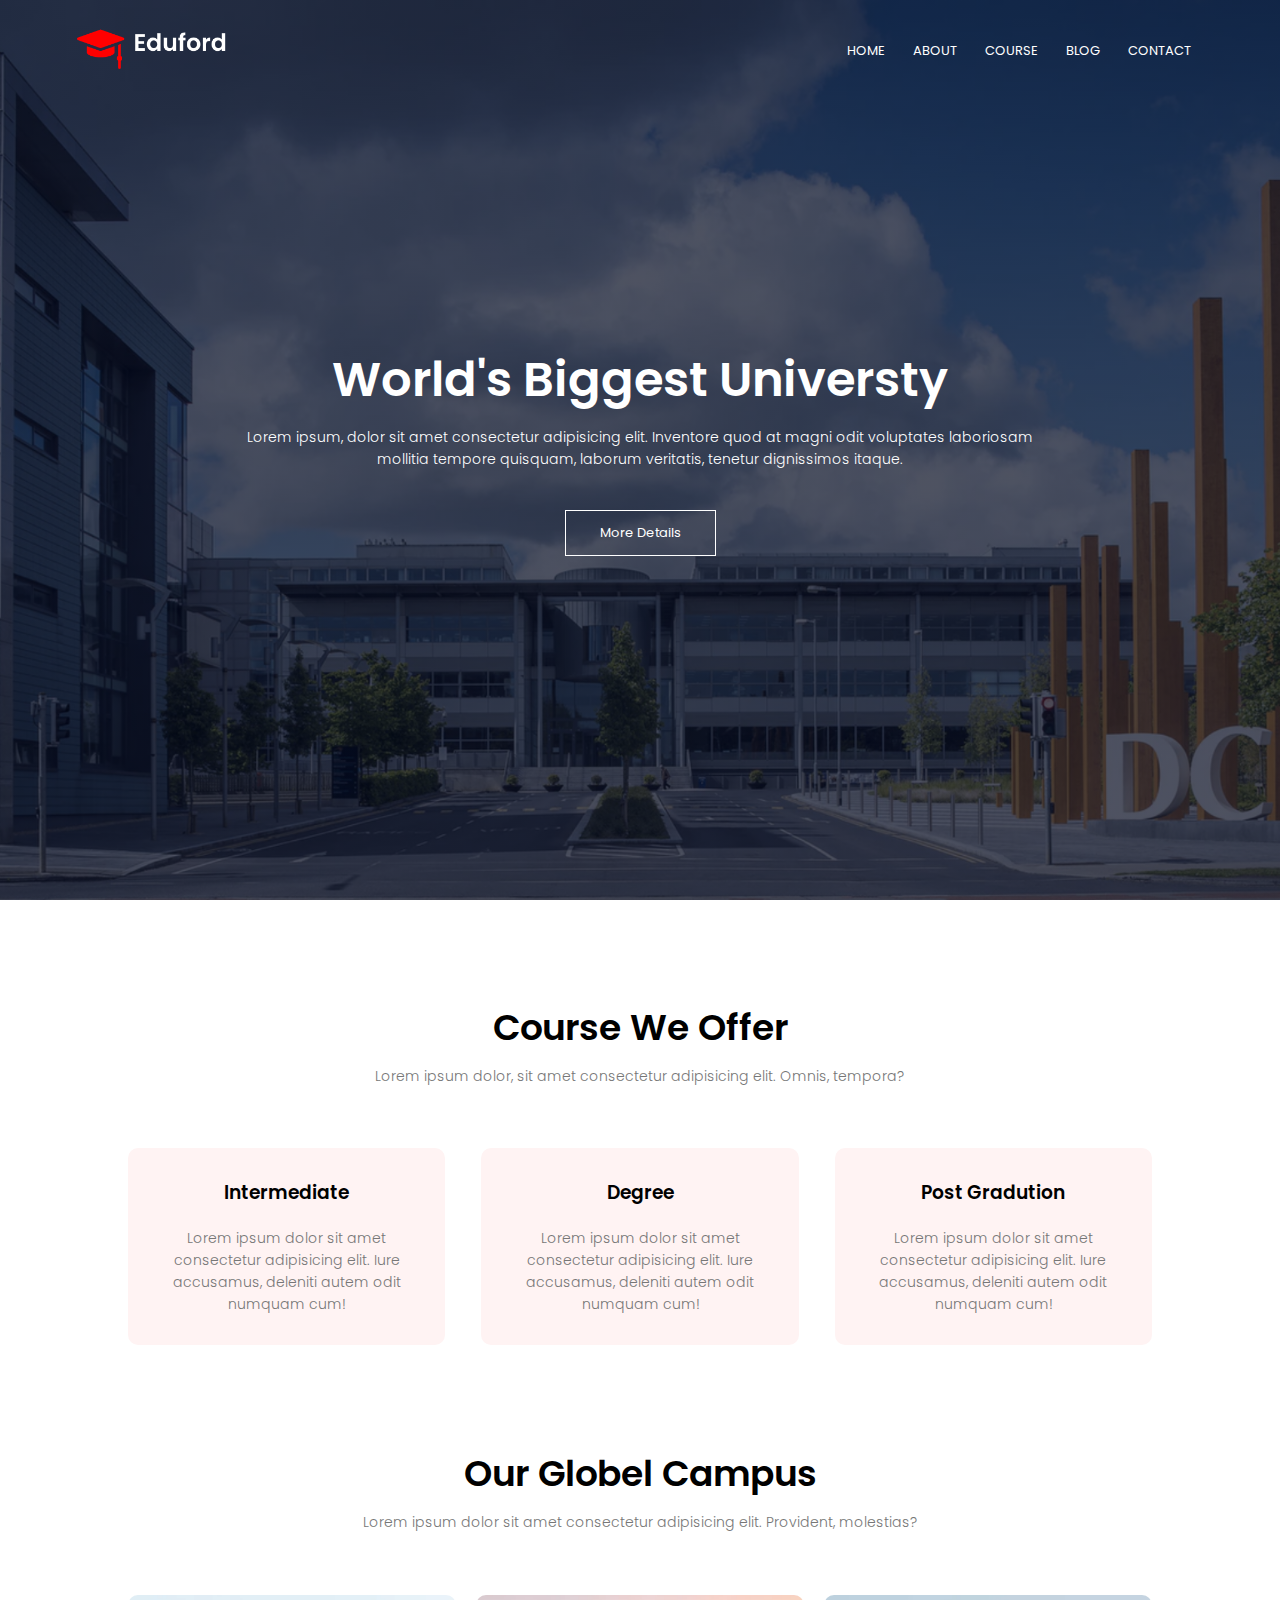
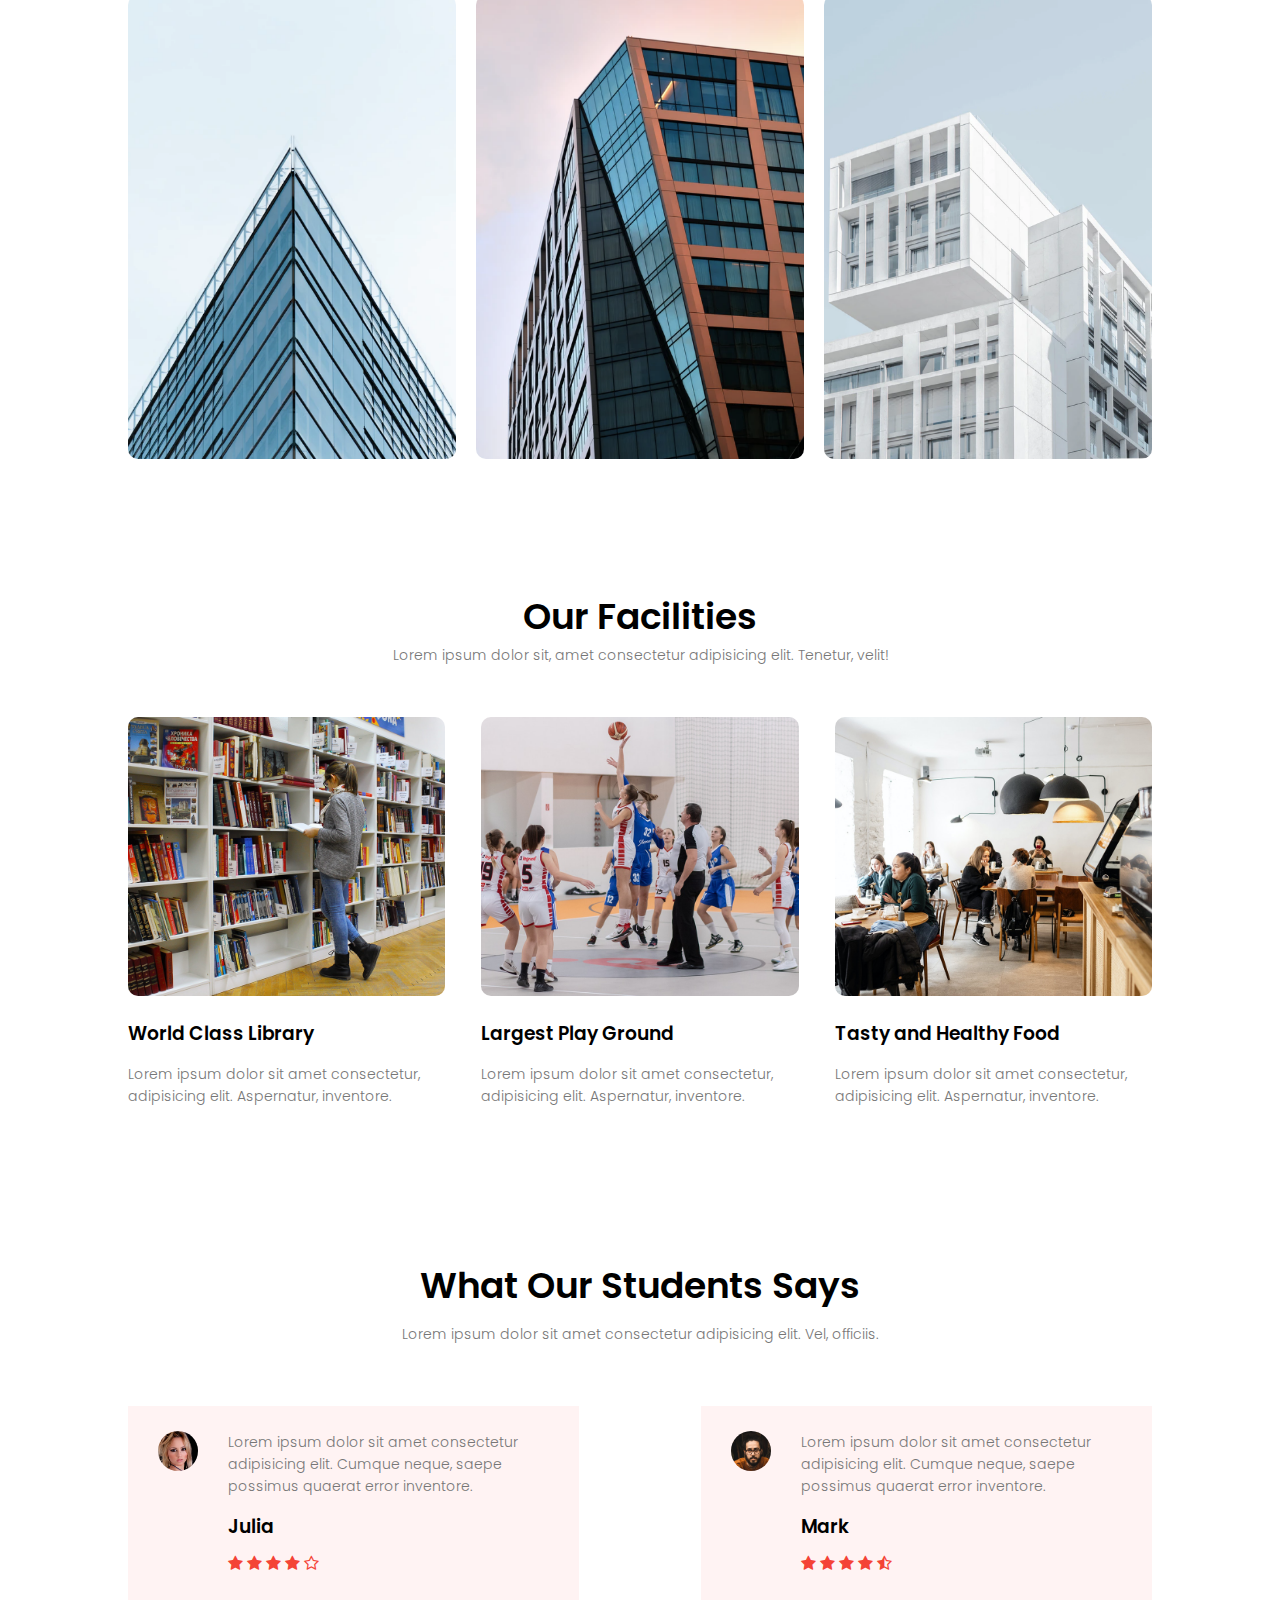
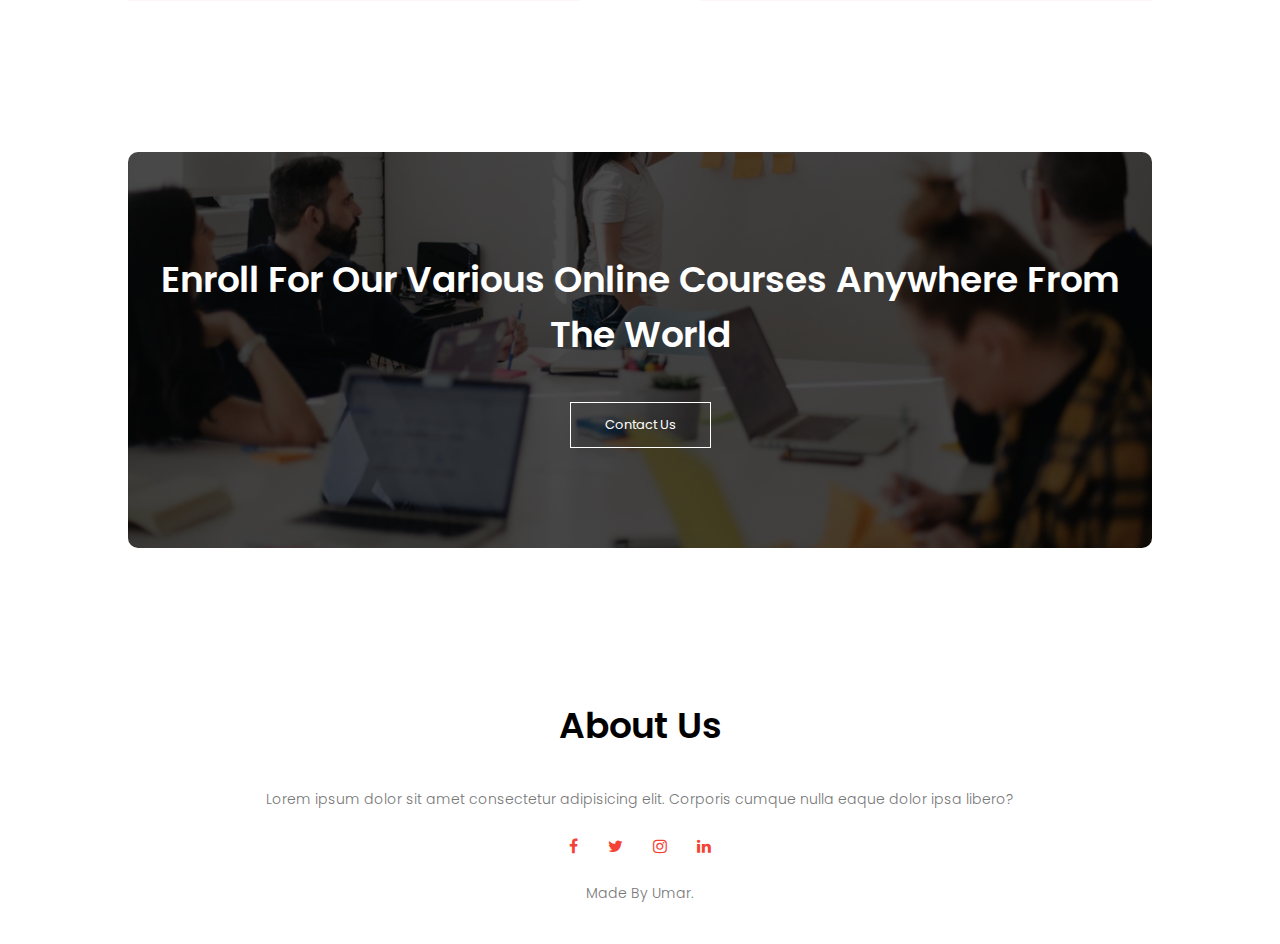
<file: index.html>
<!DOCTYPE html>
<html lang="en">
<head>
    <meta charset="UTF-8">
    <meta http-equiv="X-UA-Compatible" content="IE=edge">
    <meta name="viewport" content="width=device-width, initial-scale=1.0">
    <link rel="stylesheet" href="style.css">
    <link rel="preconnect" href="https://fonts.googleapis.com">
    <link rel="preconnect" href="https://fonts.gstatic.com" crossorigin>
    <link href="https://fonts.googleapis.com/css2?family=Poppins:wght@100;200;400;600;700&display=swap" rel="stylesheet">
    <link rel="stylesheet" href="https://cdnjs.cloudflare.com/ajax/libs/font-awesome/4.7.0/css/font-awesome.min.css">
    <title>Universty Website</title>
</head>
<body>
    <div class="header">
        <nav>
            <a href="index.html"><img src="images/logo.png" alt="" ></a>
            <div class="nav-links" id="nav-links">
                <i class="fa fa-times" onclick="hidemenu()"></i>
                <ul>
                    <li><a href="">HOME</a></li>
                    <li><a href="about.html">ABOUT</a></li>
                    <li><a href="course.html">COURSE</a></li>
                    <li><a href="blog.html">BLOG</a></li>
                    <li><a href="contact.html">CONTACT</a></li>
                </ul>
            </div>
            <i class="fa fa-bars" onclick="showmenu()"></i>
        </nav>
        <div class="text-box">
            <h1>World's Biggest Universty</h1>
            <p>Lorem ipsum, dolor sit amet consectetur adipisicing elit. Inventore quod at magni odit voluptates laboriosam<br>mollitia tempore quisquam, laborum veritatis, tenetur dignissimos itaque.</p>
            <a href="" class="btn">More Details</a>
        </div>
    </div>
                                        <!-- Course Section -->
    <div class="course">
        <h1>Course We Offer</h1>
        <p>Lorem ipsum dolor, sit amet consectetur adipisicing elit. Omnis, tempora?</p>
        <div class="row">
            <div class="course-col">
                <h3>Intermediate</h3>
                <p>Lorem ipsum dolor sit amet consectetur adipisicing elit. Iure accusamus, deleniti autem odit numquam cum!
                </p>
            </div>
            <div class="course-col">
                <h3>Degree</h3>
                <p>Lorem ipsum dolor sit amet consectetur adipisicing elit. Iure accusamus, deleniti autem odit numquam cum!
                </p>
            </div>
            <div class="course-col">
                <h3>Post Gradution</h3>
                <p>Lorem ipsum dolor sit amet consectetur adipisicing elit. Iure accusamus, deleniti autem odit numquam cum!
                </p>
            </div>
        </div>
    </div>
    <!-- Campus -->
    <section class="campus">
        <h1>Our Globel Campus</h1>
        <p>Lorem ipsum dolor sit amet consectetur adipisicing elit. Provident, molestias?</p>
        <div class="row">
            <div class="campus-col">
                <img src="images/london.png" alt="">
                <div class="layer">
                    <h3>LONDON</h3>
                </div>
            </div>
            <div class="campus-col">
                <img src="images/newyork.png" alt="">
                <div class="layer">
                    <h3>NEW YORKE</h3>
                </div>
            </div>
            <div class="campus-col">
                <img src="images/washington.png" alt="">
                <div class="layer">
                    <h3>WASHINGTON</h3>
                </div>
            </div>
        </div>
    </section>
<!-- Facilities  -->
<section class="facilities">
    <h1>Our Facilities</h1>
    <p>Lorem ipsum dolor sit, amet consectetur adipisicing elit. Tenetur, velit!</p>
    <div class="row">
        <div class="facilities-col">
            <img src="images/library.png" alt="">
            <h3>World Class Library</h3>
            <p>Lorem ipsum dolor sit amet consectetur, adipisicing elit. Aspernatur, inventore.</p>
        </div>
        <div class="facilities-col">
            <img src="images/basketball.png" alt="">
            <h3>Largest Play Ground</h3>
            <p>Lorem ipsum dolor sit amet consectetur, adipisicing elit. Aspernatur, inventore.</p>
        </div>
        <div class="facilities-col">
            <img src="images/cafeteria.png" alt="">
            <h3>Tasty and Healthy Food</h3>
            <p>Lorem ipsum dolor sit amet consectetur, adipisicing elit. Aspernatur, inventore.</p>
        </div>
    </div>
</section>
<!-- Testimonials -->
<section class="testimonials">
    <h1>What Our Students Says</h1>
    <p>Lorem ipsum dolor sit amet consectetur adipisicing elit. Vel, officiis.</p>
    <div class="row">
        <div class="testimonials-col">
            <img src="images/user1.jpg" alt="">
            <div>
                <p>Lorem ipsum dolor sit amet consectetur adipisicing elit. Cumque neque, saepe possimus quaerat error inventore.</p>
                <h3>Julia</h3>
                <i class="fa fa-star"></i>
                <i class="fa fa-star"></i>
                <i class="fa fa-star"></i>
                <i class="fa fa-star"></i>
                <i class="fa fa-star-o"></i>
            </div>
        </div>
        <div class="testimonials-col">
            <img src="images/user2.jpg" alt="">
            <div>
                <p>Lorem ipsum dolor sit amet consectetur adipisicing elit. Cumque neque, saepe possimus quaerat error inventore.</p>
                <h3>Mark</h3>
                <i class="fa fa-star"></i>
                <i class="fa fa-star"></i>
                <i class="fa fa-star"></i>
                <i class="fa fa-star"></i>
                <i class="fa fa-star-half-o"></i>
            </div>
        </div>
    </div>
</section>
<!-- Call To Action -->
<section class="cta">
    <h1>Enroll For Our Various Online Courses Anywhere From The World</h1>
    <a href="" class="btn">Contact Us</a>
</section>
<!-- Footer -->
<section class="footer">
    <h1>About Us</h1>
    <p>Lorem ipsum dolor sit amet consectetur adipisicing elit. Corporis cumque nulla eaque dolor ipsa libero?</p>
    <div class="icons">
        <i class="fa fa-facebook"></i>
        <i class="fa fa-twitter"></i>
        <i class="fa fa-instagram"></i>
        <i class="fa fa-linkedin"></i>
    </div>
    <p>Made By Umar.</p>
</section>


    <!-- JavaScript For Toggel -->
    <script>
        var navlinks = document.getElementById('nav-links');
        function showmenu(){
            navlinks.style.right = "0";
        }
        function hidemenu(){
            navlinks.style.right = "-200px";
        }
    </script>
</body>
</html>
</file>
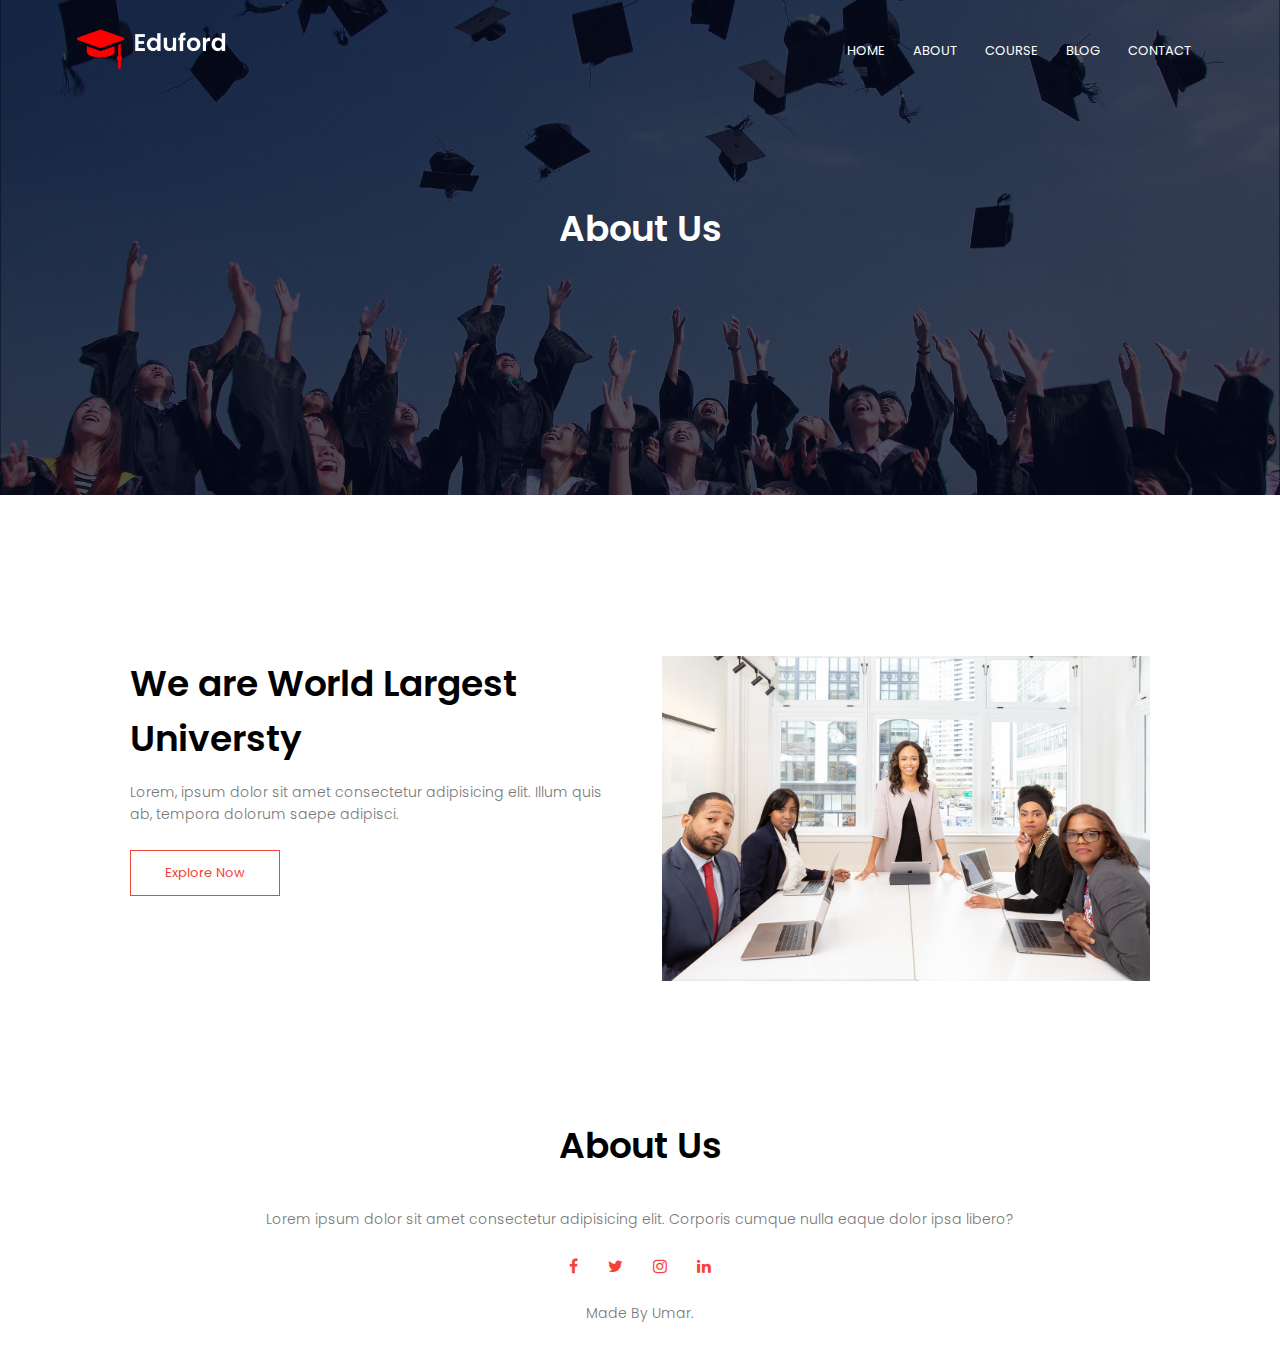
<file: about.html>
<!DOCTYPE html>
<html lang="en">
<head>
    <meta charset="UTF-8">
    <meta http-equiv="X-UA-Compatible" content="IE=edge">
    <meta name="viewport" content="width=device-width, initial-scale=1.0">
    <link rel="stylesheet" href="style.css">
    <link rel="preconnect" href="https://fonts.googleapis.com">
    <link rel="preconnect" href="https://fonts.gstatic.com" crossorigin>
    <link href="https://fonts.googleapis.com/css2?family=Poppins:wght@100;200;400;600;700&display=swap" rel="stylesheet">
    <link rel="stylesheet" href="https://cdnjs.cloudflare.com/ajax/libs/font-awesome/4.7.0/css/font-awesome.min.css">
    <title>Universty Website</title>
</head>
<body>
    <div class="sub-header">
        <nav>
            <a href="index.html"><img src="images/logo.png" alt="" ></a>
            <div class="nav-links" id="nav-links">
                <i class="fa fa-times" onclick="hidemenu()"></i>
                <ul>
                    <li><a href="index.html">HOME</a></li>
                    <li><a href="about.html">ABOUT</a></li>
                    <li><a href="course.html">COURSE</a></li>
                    <li><a href="blog.html">BLOG</a></li>
                    <li><a href="contact.html">CONTACT</a></li>
                </ul>
            </div>
            <i class="fa fa-bars" onclick="showmenu()"></i>
        </nav>
        <h1>About Us</h1>
    </div>
    <!-- content -->
    <section class="about-us">
        <div class="row">
            <div class="about-col">
                <h1>We are World Largest Universty</h1>
                <p>Lorem, ipsum dolor sit amet consectetur adipisicing elit. Illum quis ab, tempora dolorum saepe adipisci.</p>
                <a href="" class="btn about-btn">Explore Now</a>
            </div>
            <div class="about-col">
                <img src="images/about.jpg" alt="">
            </div>
        </div>
    </section>
  
<!-- Footer -->
<section class="footer">
    <h1>About Us</h1>
    <p>Lorem ipsum dolor sit amet consectetur adipisicing elit. Corporis cumque nulla eaque dolor ipsa libero?</p>
    <div class="icons">
        <i class="fa fa-facebook"></i>
        <i class="fa fa-twitter"></i>
        <i class="fa fa-instagram"></i>
        <i class="fa fa-linkedin"></i>
    </div>
    <p>Made By Umar.</p>
</section>


    <!-- JavaScript For Toggel -->
    <script>
        var navlinks = document.getElementById('nav-links');
        function showmenu(){
            navlinks.style.right = "0";
        }
        function hidemenu(){
            navlinks.style.right = "-200px";
        }
    </script>
</body>
</html>
</file>
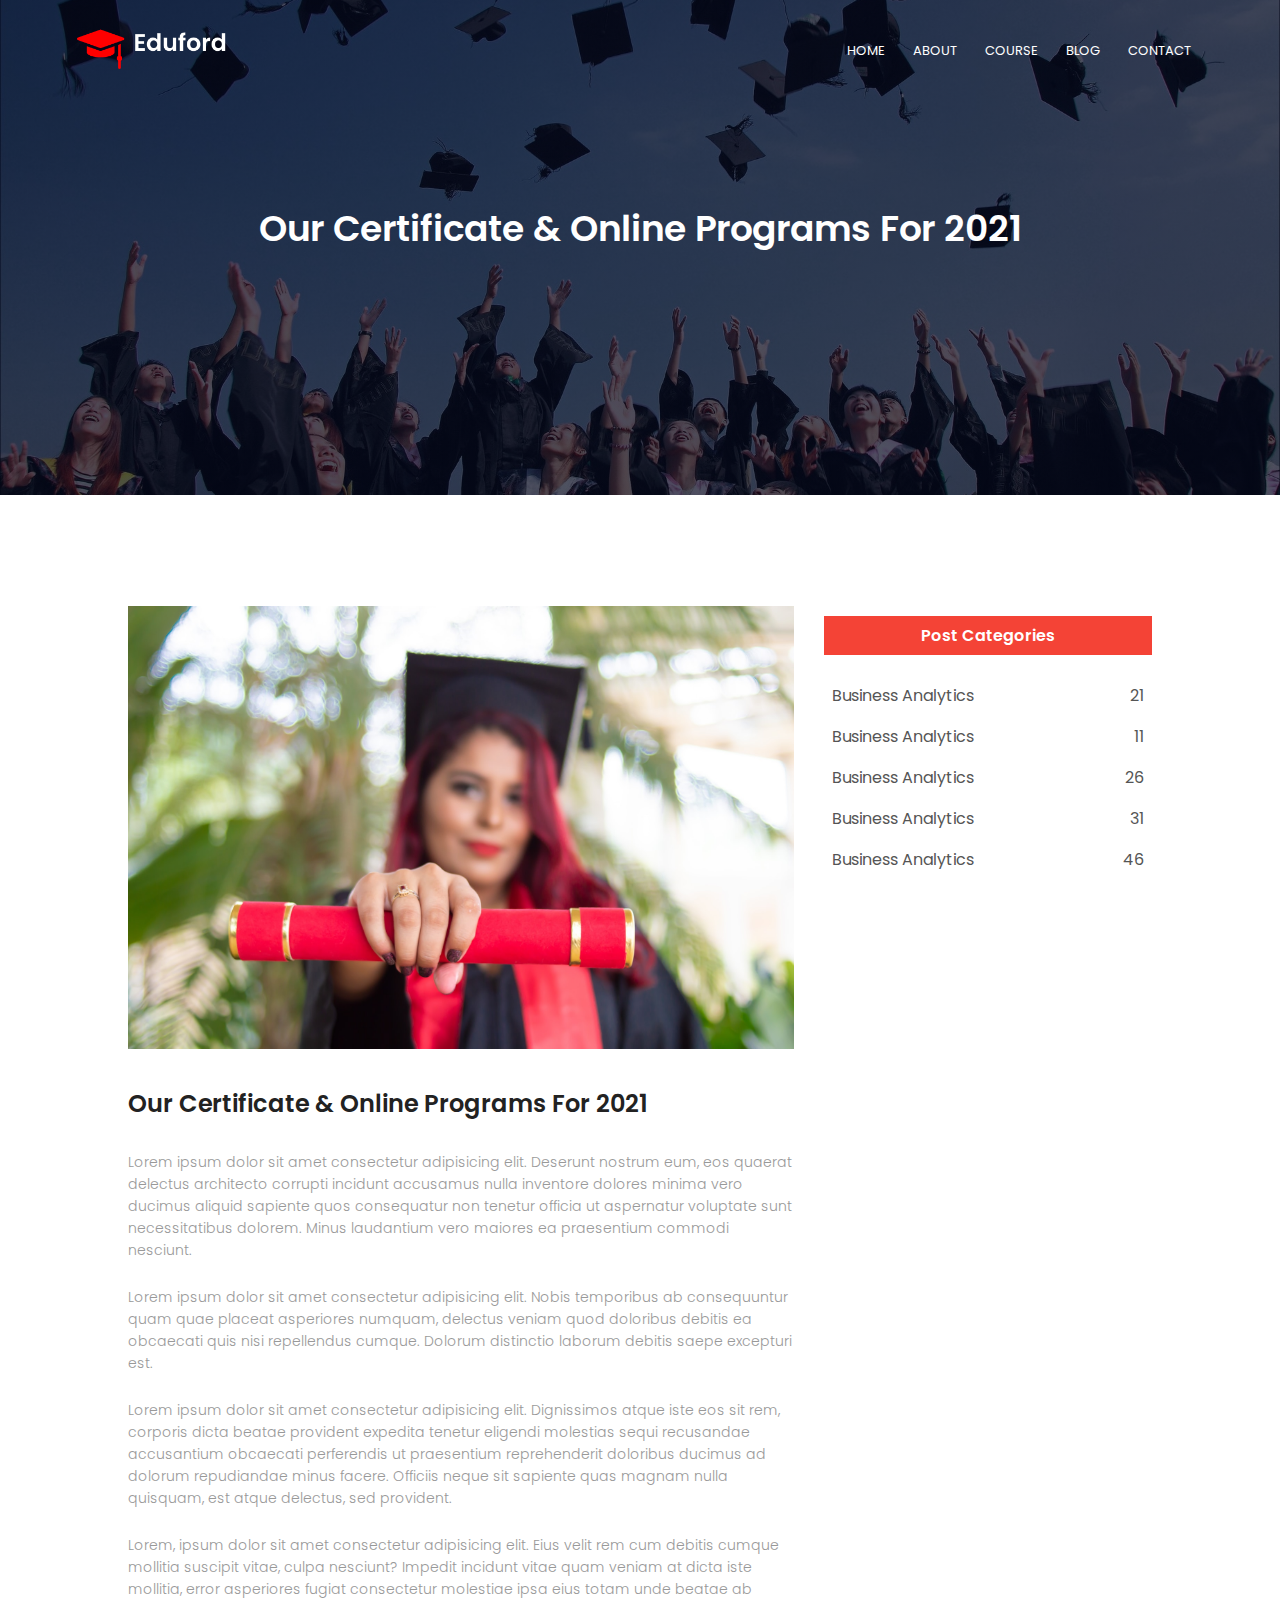
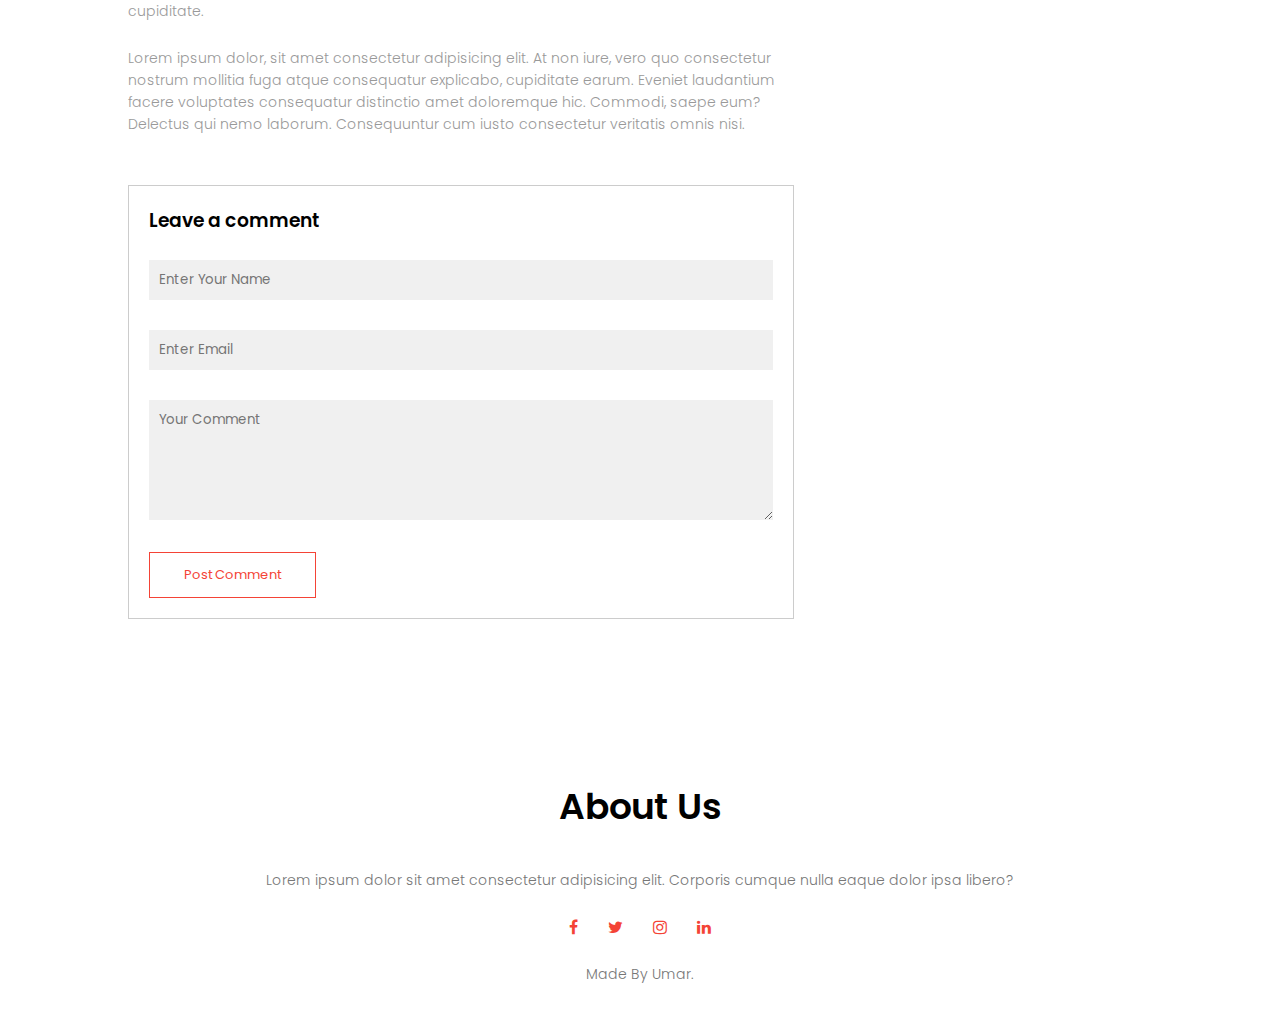
<file: blog.html>
<!DOCTYPE html>
<html lang="en">
<head>
    <meta charset="UTF-8">
    <meta http-equiv="X-UA-Compatible" content="IE=edge">
    <meta name="viewport" content="width=device-width, initial-scale=1.0">
    <link rel="stylesheet" href="style.css">
    <link rel="preconnect" href="https://fonts.googleapis.com">
    <link rel="preconnect" href="https://fonts.gstatic.com" crossorigin>
    <link href="https://fonts.googleapis.com/css2?family=Poppins:wght@100;200;400;600;700&display=swap" rel="stylesheet">
    <link rel="stylesheet" href="https://cdnjs.cloudflare.com/ajax/libs/font-awesome/4.7.0/css/font-awesome.min.css">
    <title>Universty Website</title>
</head>
<body>
    <div class="sub-header">
        <nav>
            <a href="index.html"><img src="images/logo.png" alt="" ></a>
            <div class="nav-links" id="nav-links">
                <i class="fa fa-times" onclick="hidemenu()"></i>
                <ul>
                    <li><a href="index.html">HOME</a></li>
                    <li><a href="about.html">ABOUT</a></li>
                    <li><a href="course.html">COURSE</a></li>
                    <li><a href="blog.html">BLOG</a></li>
                    <li><a href="contact.html">CONTACT</a></li>
                </ul>
            </div>
            <i class="fa fa-bars" onclick="showmenu()"></i>
        </nav>
        <h1>Our Certificate & Online Programs For 2021 </h1>
    </div>
    <!-- Blog page -->
    <section class="blog-content">
        <div class="row">
            <div class="blog-left">
                <img src="images/certificate.jpg" alt="">
                <h2>Our Certificate & Online Programs For 2021</h2>
                <p>Lorem ipsum dolor sit amet consectetur adipisicing elit. Deserunt nostrum eum, eos quaerat delectus architecto corrupti incidunt accusamus nulla inventore dolores minima vero ducimus aliquid sapiente quos consequatur non tenetur officia ut aspernatur voluptate sunt necessitatibus dolorem. Minus laudantium vero maiores ea praesentium commodi nesciunt.</p>
                <br>
                <p>Lorem ipsum dolor sit amet consectetur adipisicing elit. Nobis temporibus ab consequuntur quam quae placeat asperiores numquam, delectus veniam quod doloribus debitis ea obcaecati quis nisi repellendus cumque. Dolorum distinctio laborum debitis saepe excepturi est.</p>
                <br>
                <p>Lorem ipsum dolor sit amet consectetur adipisicing elit. Dignissimos atque iste eos sit rem, corporis dicta beatae provident expedita tenetur eligendi molestias sequi recusandae accusantium obcaecati perferendis ut praesentium reprehenderit doloribus ducimus ad dolorum repudiandae minus facere. Officiis neque sit sapiente quas magnam nulla quisquam, est atque delectus, sed provident.</p>
                <br>
                <p>Lorem, ipsum dolor sit amet consectetur adipisicing elit. Eius velit rem cum debitis cumque mollitia suscipit vitae, culpa nesciunt? Impedit incidunt vitae quam veniam at dicta iste mollitia, error asperiores fugiat consectetur molestiae ipsa eius totam unde beatae ab cupiditate.</p>
                <br>
                <p>Lorem ipsum dolor, sit amet consectetur adipisicing elit. At non iure, vero quo consectetur nostrum mollitia fuga atque consequatur explicabo, cupiditate earum. Eveniet laudantium facere voluptates consequatur distinctio amet doloremque hic. Commodi, saepe eum? Delectus qui nemo laborum. Consequuntur cum iusto consectetur veritatis omnis nisi.</p>
                <div class="comment-box">
                    <h3>Leave a comment</h3>
                    <form action="" class="comment-form">
                        <input type="text" placeholder="Enter Your Name">
                        <input type="email" placeholder="Enter Email">
                        <textarea rows="5" placeholder="Your Comment"></textarea>
                        <button type="submit" class="btn about-btn">Post Comment</button>
                    </form>
                </div>
            </div>
            <div class="blog-right">
                <h3>Post Categories</h3>
                <div>
                    <span>Business Analytics</span>
                    <span>21</span>
                </div>
                <div>
                    <span>Business Analytics</span>
                    <span>11</span>
                </div>
                <div>
                    <span>Business Analytics</span>
                    <span>26</span>
                </div>
                <div>
                    <span>Business Analytics</span>
                    <span>31</span>
                </div>
                <div>
                    <span>Business Analytics</span>
                    <span>46</span>
                </div>
            </div>
        </div>
    </section>
   
  
<!-- Footer -->
<section class="footer">
    <h1>About Us</h1>
    <p>Lorem ipsum dolor sit amet consectetur adipisicing elit. Corporis cumque nulla eaque dolor ipsa libero?</p>
    <div class="icons">
        <i class="fa fa-facebook"></i>
        <i class="fa fa-twitter"></i>
        <i class="fa fa-instagram"></i>
        <i class="fa fa-linkedin"></i>
    </div>
    <p>Made By Umar.</p>
</section>


    <!-- JavaScript For Toggel -->
    <script>
        var navlinks = document.getElementById('nav-links');
        function showmenu(){
            navlinks.style.right = "0";
        }
        function hidemenu(){
            navlinks.style.right = "-200px";
        }
    </script>
</body>
</html>
</file>
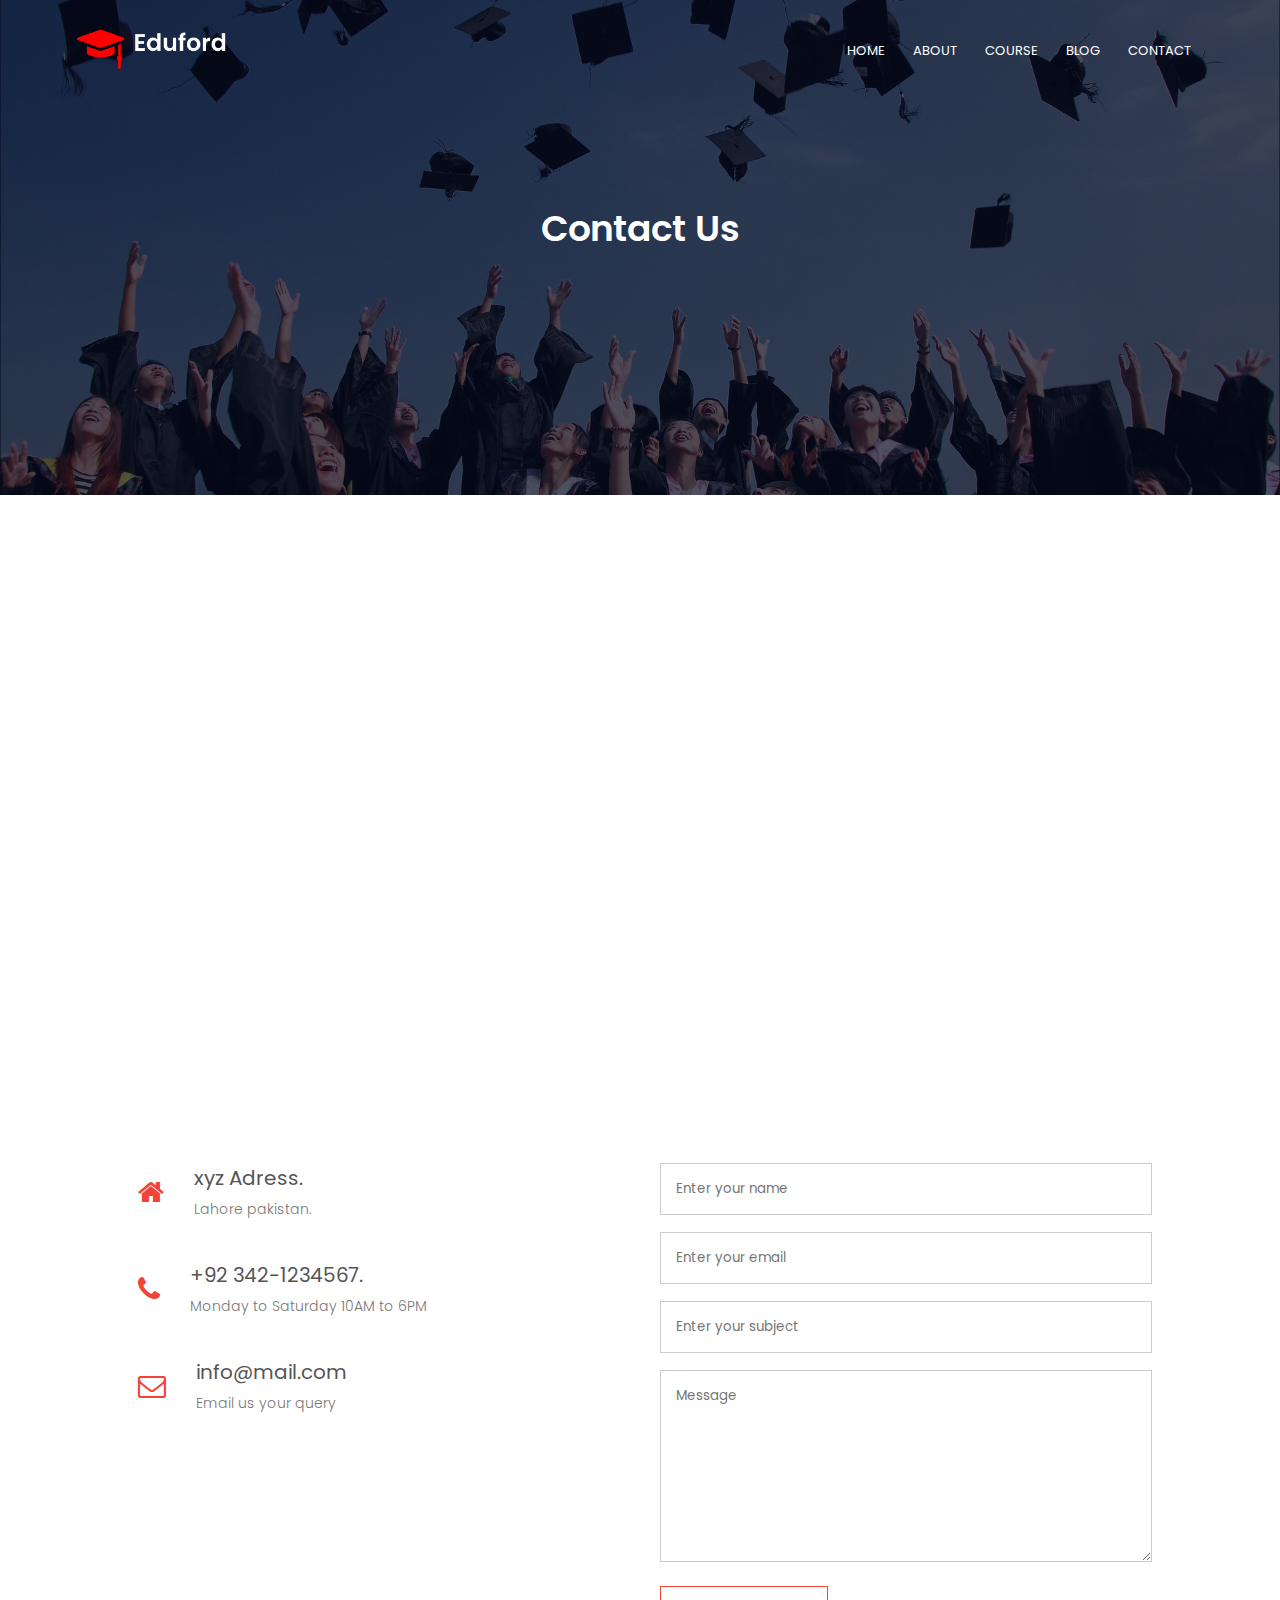
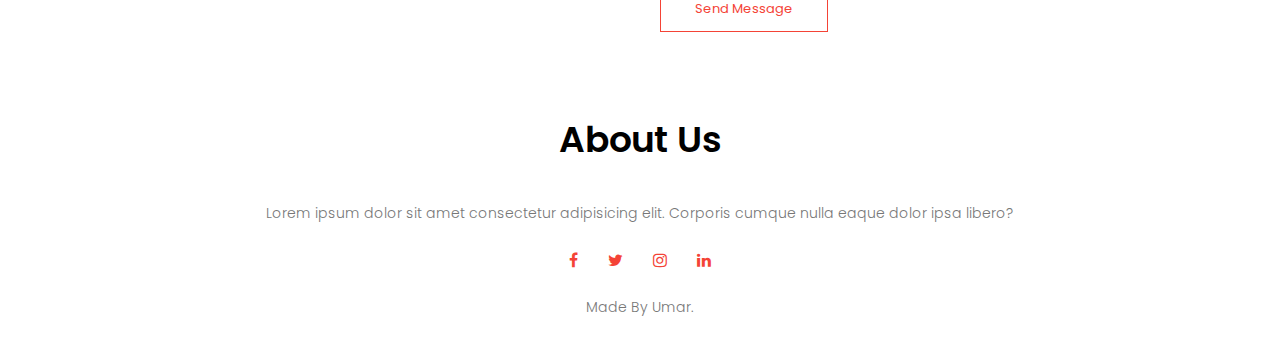
<file: contact.html>
<!DOCTYPE html>
<html lang="en">
<head>
    <meta charset="UTF-8">
    <meta http-equiv="X-UA-Compatible" content="IE=edge">
    <meta name="viewport" content="width=device-width, initial-scale=1.0">
    <link rel="stylesheet" href="style.css">
    <link rel="preconnect" href="https://fonts.googleapis.com">
    <link rel="preconnect" href="https://fonts.gstatic.com" crossorigin>
    <link href="https://fonts.googleapis.com/css2?family=Poppins:wght@100;200;400;600;700&display=swap" rel="stylesheet">
    <link rel="stylesheet" href="https://cdnjs.cloudflare.com/ajax/libs/font-awesome/4.7.0/css/font-awesome.min.css">
    <title>Universty Website</title>
</head>
<body>
    <div class="sub-header">
        <nav>
            <a href="index.html"><img src="images/logo.png" alt="" ></a>
            <div class="nav-links" id="nav-links">
                <i class="fa fa-times" onclick="hidemenu()"></i>
                <ul>
                    <li><a href="index.html">HOME</a></li>
                    <li><a href="about.html">ABOUT</a></li>
                    <li><a href="course.html">COURSE</a></li>
                    <li><a href="blog.html">BLOG</a></li>
                    <li><a href="contact.html">CONTACT</a></li>
                </ul>
            </div>
            <i class="fa fa-bars" onclick="showmenu()"></i>
        </nav>
        <h1>Contact Us</h1>
    </div>
    <!-- Loction -->
    <section class="loction">
        <iframe src="https://www.google.com/maps/embed?pb=!1m18!1m12!1m3!1d435518.6817839112!2d74.05418918633279!3d31.483220874943807!2m3!1f0!2f0!3f0!3m2!1i1024!2i768!4f13.1!3m3!1m2!1s0x39190483e58107d9%3A0xc23abe6ccc7e2462!2sLahore%2C%20Punjab%2C%20Pakistan!5e0!3m2!1sen!2s!4v1624646843323!5m2!1sen!2s" width="600" height="450" style="border:0;" allowfullscreen="" loading="lazy"></iframe>
    </section>
    <section class="contact-us">
        <div class="row">
            <div class="contact-col">
                <div>
                    <i class="fa fa-home"></i>
                    <span>
                        <h5>xyz Adress.</h5>
                        <p>Lahore pakistan.</p>
                    </span>
                </div>
                <div>
                    <i class="fa fa-phone"></i>
                    <span>
                        <h5>+92 342-1234567.</h5>
                        <p>Monday to Saturday 10AM to 6PM</p>
                    </span>
                </div>
                <div>
                    <i class="fa fa-envelope-o"></i>
                    <span>
                        <h5>info@mail.com</h5>
                        <p>Email us your query</p>
                    </span>
                </div>
            </div>
            <div class="contact-col">
                <form action="formhandler.php" method="POST">
                    <input type="text" name="name" placeholder="Enter your name" requried>
                    <input type="email" name="email" placeholder="Enter your email" requried>
                    <input type="text" name="subject" placeholder="Enter your subject" requried>
                    <textarea rows="8" name="message" placeholder="Message" requried></textarea>
                    <button type="submit" class="btn about-btn">Send Message</button>
                </form>
            </div>
        </div>
    </section>
<!-- Footer -->
<section class="footer">
    <h1>About Us</h1>
    <p>Lorem ipsum dolor sit amet consectetur adipisicing elit. Corporis cumque nulla eaque dolor ipsa libero?</p>
    <div class="icons">
        <i class="fa fa-facebook"></i>
        <i class="fa fa-twitter"></i>
        <i class="fa fa-instagram"></i>
        <i class="fa fa-linkedin"></i>
    </div>
    <p>Made By Umar.</p>
</section>


    <!-- JavaScript For Toggel -->
    <script>
        var navlinks = document.getElementById('nav-links');
        function showmenu(){
            navlinks.style.right = "0";
        }
        function hidemenu(){
            navlinks.style.right = "-200px";
        }
    </script>
</body>
</html>
</file>
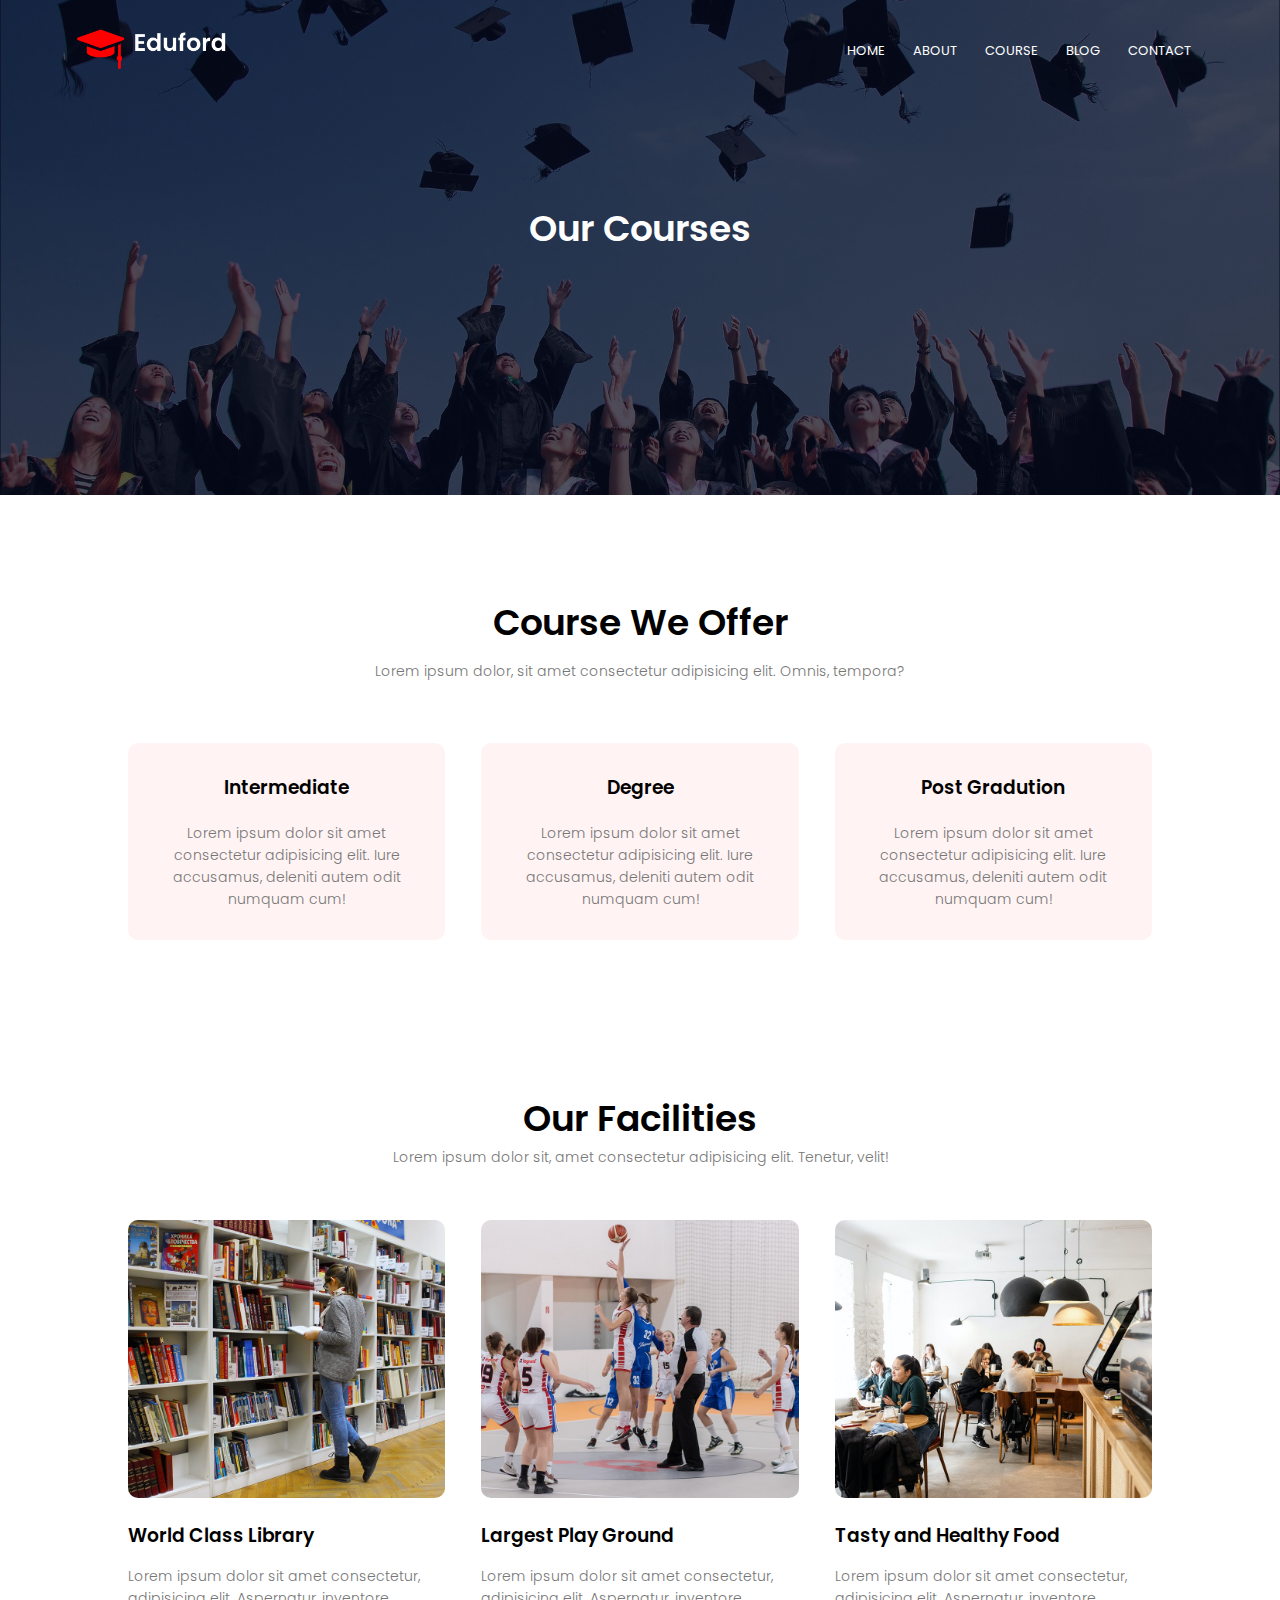
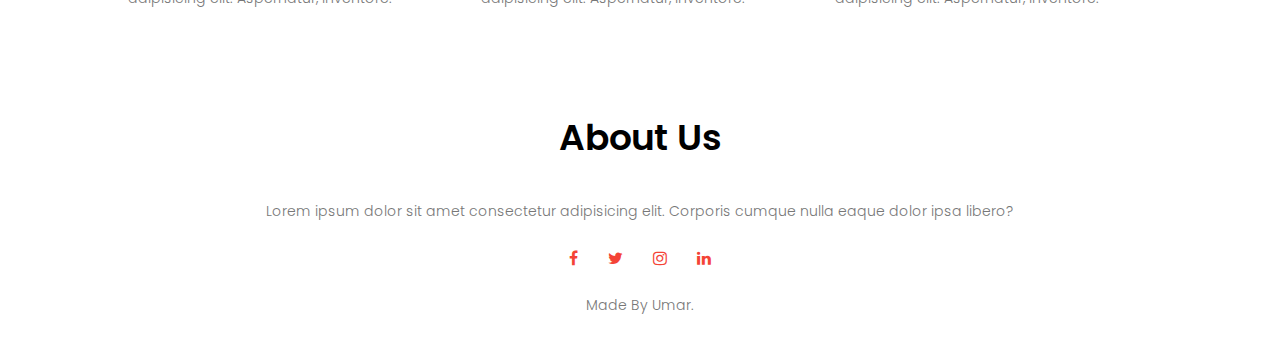
<file: course.html>
<!DOCTYPE html>
<html lang="en">
<head>
    <meta charset="UTF-8">
    <meta http-equiv="X-UA-Compatible" content="IE=edge">
    <meta name="viewport" content="width=device-width, initial-scale=1.0">
    <link rel="stylesheet" href="style.css">
    <link rel="preconnect" href="https://fonts.googleapis.com">
    <link rel="preconnect" href="https://fonts.gstatic.com" crossorigin>
    <link href="https://fonts.googleapis.com/css2?family=Poppins:wght@100;200;400;600;700&display=swap" rel="stylesheet">
    <link rel="stylesheet" href="https://cdnjs.cloudflare.com/ajax/libs/font-awesome/4.7.0/css/font-awesome.min.css">
    <title>Universty Website</title>
</head>
<body>
    <div class="sub-header">
        <nav>
            <a href="index.html"><img src="images/logo.png" alt="" ></a>
            <div class="nav-links" id="nav-links">
                <i class="fa fa-times" onclick="hidemenu()"></i>
                <ul>
                    <li><a href="index.html">HOME</a></li>
                    <li><a href="about.html">ABOUT</a></li>
                    <li><a href="course.html">COURSE</a></li>
                    <li><a href="blog.html">BLOG</a></li>
                    <li><a href="contact.html">CONTACT</a></li>
                </ul>
            </div>
            <i class="fa fa-bars" onclick="showmenu()"></i>
        </nav>
        <h1>Our Courses</h1>
    </div>
                                      <!-- Course Section -->
    <div class="course">
        <h1>Course We Offer</h1>
        <p>Lorem ipsum dolor, sit amet consectetur adipisicing elit. Omnis, tempora?</p>
        <div class="row">
            <div class="course-col">
                <h3>Intermediate</h3>
                <p>Lorem ipsum dolor sit amet consectetur adipisicing elit. Iure accusamus, deleniti autem odit numquam cum!
                </p>
            </div>
            <div class="course-col">
                <h3>Degree</h3>
                <p>Lorem ipsum dolor sit amet consectetur adipisicing elit. Iure accusamus, deleniti autem odit numquam cum!
                </p>
            </div>
            <div class="course-col">
                <h3>Post Gradution</h3>
                <p>Lorem ipsum dolor sit amet consectetur adipisicing elit. Iure accusamus, deleniti autem odit numquam cum!
                </p>
            </div>
        </div>
    </div>
    <!-- Facilities  -->
<section class="facilities">
    <h1>Our Facilities</h1>
    <p>Lorem ipsum dolor sit, amet consectetur adipisicing elit. Tenetur, velit!</p>
    <div class="row">
        <div class="facilities-col">
            <img src="images/library.png" alt="">
            <h3>World Class Library</h3>
            <p>Lorem ipsum dolor sit amet consectetur, adipisicing elit. Aspernatur, inventore.</p>
        </div>
        <div class="facilities-col">
            <img src="images/basketball.png" alt="">
            <h3>Largest Play Ground</h3>
            <p>Lorem ipsum dolor sit amet consectetur, adipisicing elit. Aspernatur, inventore.</p>
        </div>
        <div class="facilities-col">
            <img src="images/cafeteria.png" alt="">
            <h3>Tasty and Healthy Food</h3>
            <p>Lorem ipsum dolor sit amet consectetur, adipisicing elit. Aspernatur, inventore.</p>
        </div>
    </div>
</section>
<!-- Footer -->
<section class="footer">
    <h1>About Us</h1>
    <p>Lorem ipsum dolor sit amet consectetur adipisicing elit. Corporis cumque nulla eaque dolor ipsa libero?</p>
    <div class="icons">
        <i class="fa fa-facebook"></i>
        <i class="fa fa-twitter"></i>
        <i class="fa fa-instagram"></i>
        <i class="fa fa-linkedin"></i>
    </div>
    <p>Made By Umar.</p>
</section>


    <!-- JavaScript For Toggel -->
    <script>
        var navlinks = document.getElementById('nav-links');
        function showmenu(){
            navlinks.style.right = "0";
        }
        function hidemenu(){
            navlinks.style.right = "-200px";
        }
    </script>
</body>
</html>
</file>
<file: style.css>
*{
    margin: 0;
    padding: 0;
    box-sizing: border-box;
    font-family: 'Poppins', sans-serif;
}
.header{
    width: 100%;
    min-height: 100vh;
    background-image: linear-gradient(rgba(4,9,30,0.7), rgba(4,9,30,0.7)), url(images/banner.png);
    background-position: center;
    background-size: cover;
    position: relative;
}
nav{
    display: flex;
    justify-content: space-between;
    align-items: center;
    padding: 2% 6%;
}
nav img{
    width: 150px;
}
.nav-links{
    flex: 1;
    text-align: right;
}
.nav-links ul li{
    display: inline-block;
    list-style: none;
    position: relative;
    padding: 8px 12px;
}
.nav-links ul li a{
    color: #fff;
    text-decoration: none;
    font-size: 13px;
}
.nav-links ul li::after{
    content: '';
    width: 0;
    height: 2px;
    background: #f44336;
    display: block;
    margin: auto;
    transition: 0.5s;
}
.nav-links ul li:hover::after{
    width: 100%;
}
.text-box{
    width: 90%;
    color: #fff;
    position: absolute;
    top: 50%;
    left: 50%;
    transform: translate(-50%, -50%);
    text-align: center;
}
.text-box h1{
    font-size: 48px;
}
.text-box p{
    padding: 10px 0 40px;
    font-size: 14px;
    color: #fff;
}
.btn{
    display: inline-block;
    text-decoration: none;
    color: #fff;
    border: 1px solid #fff;
    padding: 12px 34px;
    font-size: 13px;
    background: transparent;
    position: relative;
    cursor: pointer;
}
.btn:hover{
    border: 1px solid #f44336;
    background: #f44336;
    transition: 1s;
}
nav .fa{
    display: none;
}
@media(max-width: 700px){
    .text-box h1{
        font-size: 20px;
    }
    .nav-links{
        position: fixed;
        background: #f44336;
        height: 100vh;
        width: 200px;
        top: 0;
        right: -200px;
        text-align: left;
        z-index: 2;
        transition: 1s;
    }
    .nav-links ul li{
        display: block;
    }
    nav .fa{
        display: block;
        color: #fff;
        margin: 10px;
        font-size: 22px;
        cursor: pointer;
    }
    .nav-links ul{
        padding: 30px;
    }
}
/* Course */
.course{
    width: 80%;
    margin: auto;
    text-align: center;
    padding-top: 100px;
}
h1{
    font-size: 36px;
    font-weight: 600;
}
p{
    font-size: 14px;
    font-weight: 300;
    line-height: 22px;
    padding: 10px;
    color: #777;
}
.row{
    display: flex;
    justify-content: space-between;
    margin-top: 5%;
}
.course-col{
    flex-basis: 31%;
    background: #fff3f3;
    border-radius: 10px;
    margin-bottom: 5%;
    padding: 20px 12px;
    box-sizing: border-box;
    transition: 0.5s;
}
h3{
    text-align: center;
    font-weight: 600;
    margin: 10px 0;
}
.course-col:hover{
    box-shadow: 0 0 20px 0 rgba(0, 0, 0, 0.2);
}
@media(max-width : 700px){
    .row{
        flex-direction: column;
    }
}
/* Campus  */
.campus{
    width: 80%;
    margin: auto;
    text-align: center;
    padding-top: 50px;
}
.campus-col{
    flex-basis: 32%;
    border-radius: 10px;
    margin-bottom: 30px;
    position: relative;
    overflow: hidden;
}
.campus-col img{
    width: 100%;
    display: block;
}
.layer{
    background: transparent;
    width: 100%;
    height: 100%;
    position: absolute;
    top: 0;
    left: 0;
    transition: 0.5s;
}
.layer:hover{
    background: rgba(226, 0, 0, 0.7);
}
.layer h3{
    width: 100%;
    font-weight: 500;
    color: #fff;
    font-size: 26px;
    bottom: 0;
    left: 50%;
    transform: translateX(-50%);
    position: absolute;
    opacity: 0;
    transition: 0.5s;
}
.layer:hover h3{
    bottom: 49%;
    opacity: 1;
}
/* Facilities  */
.facilities{
    width: 80%;
    margin: auto;
    text-align: center;
    padding-top: 100px;
}
.facilities-col{
    flex-basis: 31%;
    border-radius: 10px;
    margin-bottom: 5%;
    text-align: left;
}
.facilities-col img{
    width: 100%;
    border-radius: 10px;
}
.facilities p{
    padding: 0;
}
.facilities h3{
    margin-top: 16px;
    margin-bottom: 15px;
    text-align: left;
}
/* testimonials */
.testimonials{
    width: 80%;
    margin: auto;
    text-align: center;
    padding-top: 100px;
}
.testimonials-col{
    flex-basis: 44%;
    margin-bottom: 5%;
    background: #fff3f3;
    text-align: left;
    padding: 25px;
    cursor: pointer;
    display: flex;
}
.testimonials-col img{
    height: 40px;
    margin-left: 5px;
    margin-right: 30px;
    border-radius: 50%;
}
.testimonials-col p{
    padding: 0;
}
.testimonials-col h3{
    margin-top: 15px;
    text-align: left;
}
.testimonials-col .fa{
    color: #f44336;
}
@media(max-width: 700px){
   .testimonials-col img{
    margin-left: 0;
    margin-right: 15px; 
}
}
/* Call To Action */
.cta{
    margin: 100px auto;
    width: 80%;
    background-image: linear-gradient(rgba(0, 0, 0, 0.7),rgba(0, 0, 0, 0.7)), url(images/banner2.jpg);
    background-position: center;
    background-size: cover;
    border-radius: 10px;
    text-align: center;
    padding: 100px 0;
}
.cta h1{
    color: #fff;
    margin-bottom: 40px;
    padding: 0;
}
@media(max-width: 700px){
    .cta h1{
        font-size: 24px;
    }
}
/* Footer  */
.footer{
    width: 100%;
    text-align: center;
    padding: 30px 0;
}
.footer h1{
    margin-top: 20px;
    margin-bottom: 25px;
    font-weight: 600;
}
.icons .fa{
    color: #f44336;
    margin: 0 13px;
    cursor: pointer;
    padding: 18px 0;
}
/* About Us  */
.sub-header{
    height: 55vh;
    width: 100%;
    background-image: linear-gradient(rgba(4, 9, 30, 0.7), rgba(4, 9, 30, 0.7)), url(images/background.jpg);
    background-position: center;
    background-size: cover;
    text-align: center;
    color: #fff;
}
.sub-header h1{
    margin-top: 100px;
}
.about-us{
    width: 80%;
    margin: auto;
    padding-top: 80px;
    padding-bottom: 50px;
}
.about-col{
    flex-basis: 48%;
    padding: 30px 2px;
}
.about-col img{
    width: 100%;
}
.about-col h1{
    padding: 0;
}
.about-col p{
    padding: 15px 0 25px;
}
.about-btn{
    border: 1px solid #f44336;
    background: transparent;
    color: #f44336;
}
.about-btn:hover{
    color: #fff;
}
/* Blog Page  */
.blog-content{
    width: 80%;
    margin: auto;
    padding: 60px 0;
}
.blog-left{
    flex-basis: 65%;
}
.blog-left img{
    width: 100%;
}
.blog-left h2{
    color: #222;
    font-weight: 600;
    margin: 30px 0;
}
.blog-left p{
    color: #999;
    padding: 0;
}
/* Blog Right  */
.blog-right{
    flex-basis: 32%;
}
.blog-right h3{
    background: #f44336;
    color: #fff;
    padding: 7px 0;
    font-size: 16px;
    margin-bottom: 20px;
}
.blog-right div{
    display: flex;
    align-items: center;
    justify-content: space-between;
    color: #555;
    padding: 8px;
    box-sizing: border-box;
}
/* Comment box  */
.comment-box{
    border: 1px solid #ccc;
    margin: 50px 0 ;
    padding: 10px 20px;
}
.comment-box h3{
    text-align: left;
}
.comment-form input, .comment-form textarea{
    width: 100%;
    padding: 10px;
    margin: 15px 0;
    box-sizing: border-box;
    outline: none;
    border: none;
    background: #f0f0f0;
}
.comment-form button{
    margin: 10px 0;
}
@media(max-width: 700px){
    .sub-header h1{
        font-size: 24px;
    }
}
/* Contact Us Page  */
.loction{
    width: 80%;
    margin: auto;
    padding: 80px 0;
}
.loction iframe{
    width: 100%;
}
.contact-us{
    width: 80%;
    margin: auto;
}
.contact-col{
    flex-basis: 48%;
    margin-bottom: 30px;
}
.contact-col div{
    display: flex;
    align-items: center;
    margin-bottom: 40px;
}
.contact-col div .fa{
    font-size: 28px;
    color: #f44336;
    margin: 10px;
    margin-right: 30px;
}
.contact-col div p{
    padding: 0;
}
.contact-col div h5{
    font-size: 20px;
    margin-bottom: 5px;
    color: #555;
    font-weight: 400;
}
/* Form  */
.contact-us input, .contact-col textarea{
    width: 100%;
    padding: 15px;
    margin-bottom: 17px;
    outline: none;
    border: 1px solid #ccc;
    box-sizing: border-box;
}
</file>
